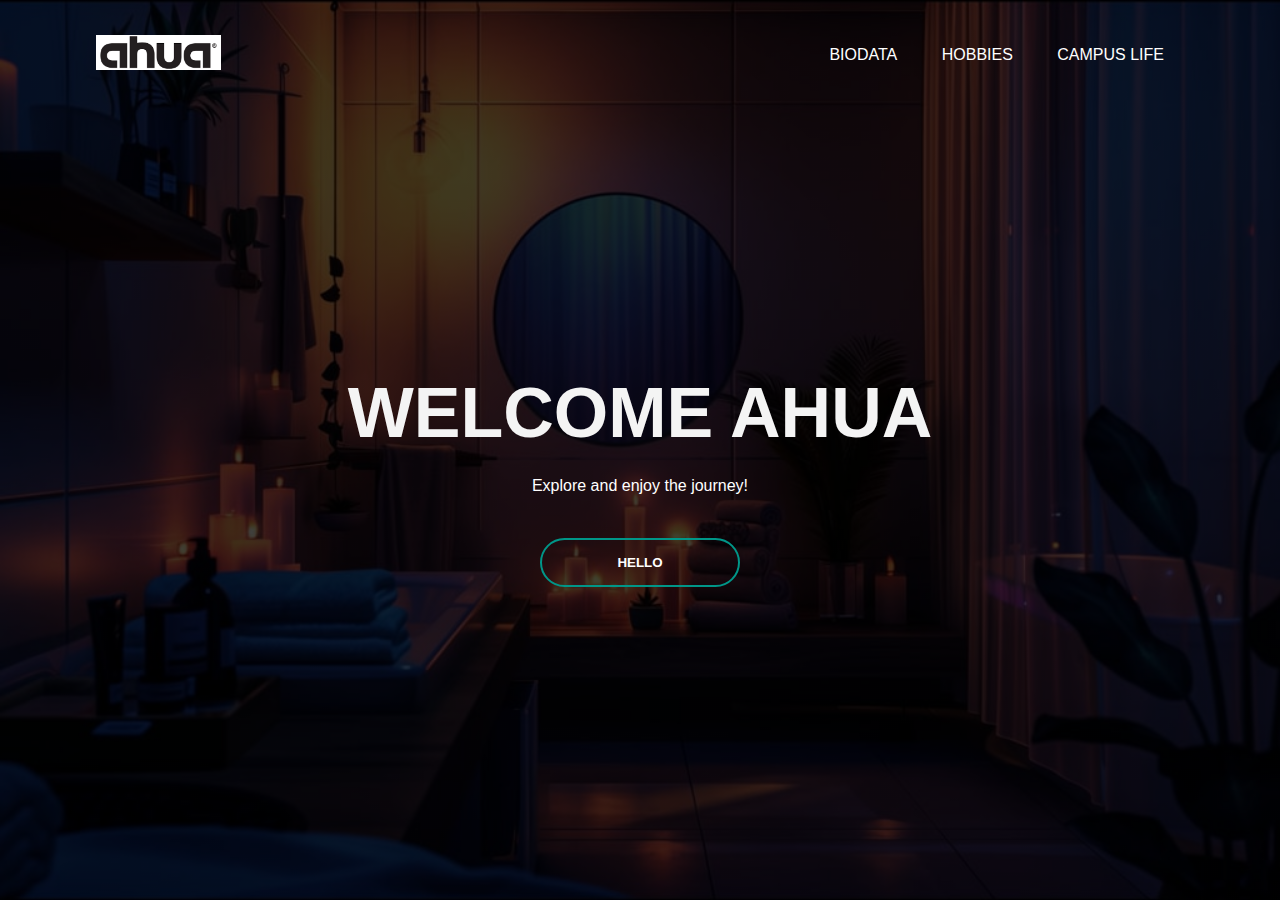
<file: index.html>
<!DOCTYPE html>
<html lang="en">
<head>
    <meta charset="UTF-8">
    <meta name="viewport" content="width=device-width, initial-scale=1.0">
    <title>My First Website</title>
    <link rel="stylesheet" href="style.css">
</head>
<body class="index">
    <div class="banner">
        <div class="navbar">
            <a href="index.html"><img src="ahua.png" class="logo"></a>
            <ul>
                <li><a href="biodata.html">Biodata</a></li>
                <li><a href="hobbies.html">Hobbies</a></li>
                <li><a href="campus_life.html">Campus Life</a></li>
            </ul>
        </div>
        <div class="content">
            <h1>WELCOME AHUA</h1>
            <p>Explore and enjoy the journey!</p>
            <div>
                <button type="button"><span></span>HELLO</button>
            </div>    
        </div>
    </div>
</body>
</html>
</file>
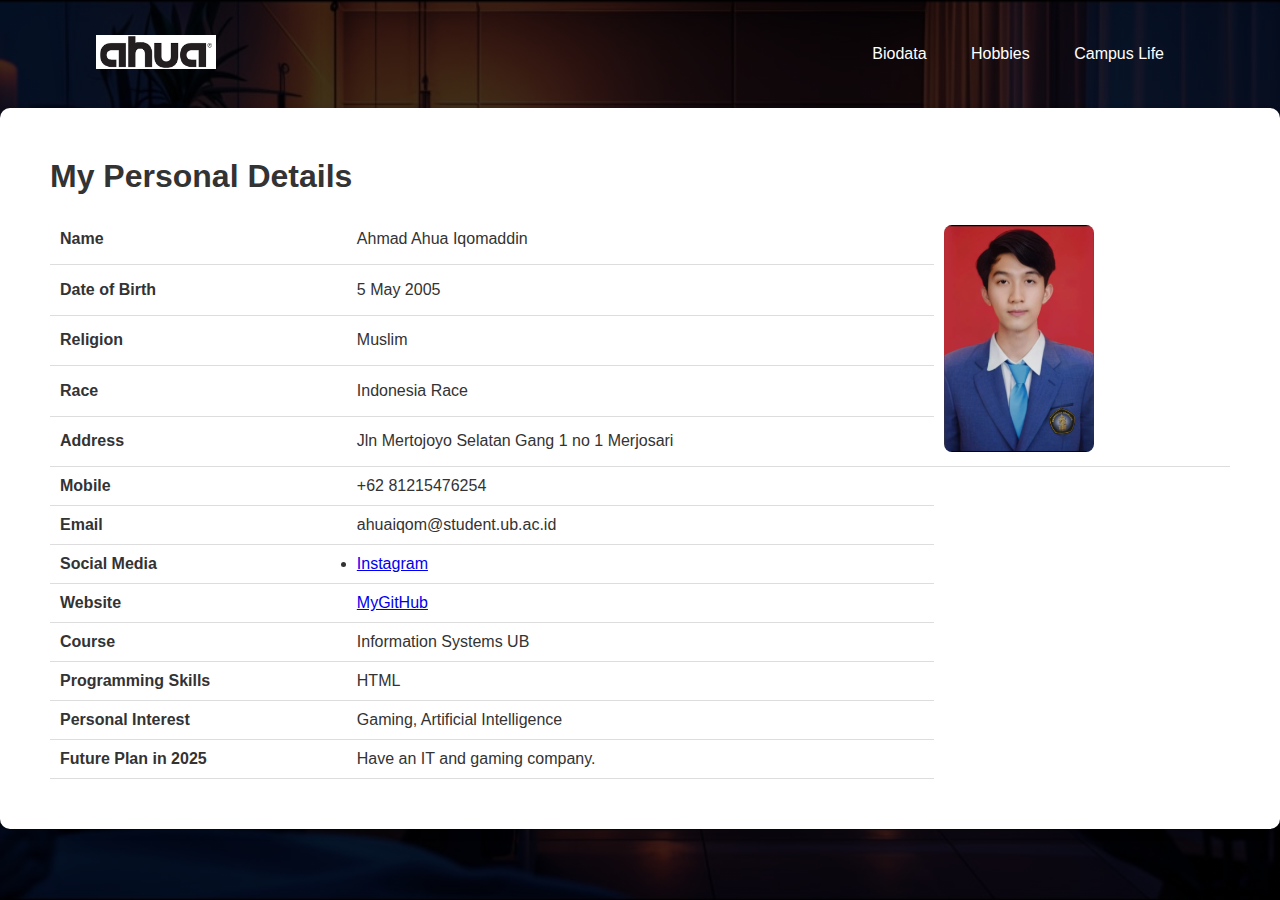
<file: biodata.html>
<!DOCTYPE html>
<html lang="en">
<head>
    <meta charset="UTF-8">
    <meta name="viewport" content="width=device-width, initial-scale=1.0">
    <title>My Biodata</title>
    <link rel="stylesheet" href="style.css">
</head>
<body class="biodata">
    <div class="banner">
        <div class="navbar">
            <a href="index.html"><img src="ahua.png" class="logo"></a>
            <ul>
                <li><a href="biodata.html">Biodata</a></li>
                <li><a href="hobbies.html">Hobbies</a></li>
                <li><a href="campus_life.html">Campus Life</a></li>
            </ul>
        </div>

        <div class="content">
            <h1>My Personal Details</h1>
            <div class="biodata-container">
                <table>
                    <tr>
                        <th>Name</th>
                        <td>Ahmad Ahua Iqomaddin</td>
                        <td rowspan="5"><img src="foto_ahua.jpeg" alt="Your Photo"></td>
                    </tr>
                    <tr>
                        <th>Date of Birth</th>
                        <td>5 May 2005</td>
                    </tr>
                    <tr>
                        <th>Religion</th>
                        <td>Muslim</td>
                    </tr>
                    <tr>
                        <th>Race</th>
                        <td>Indonesia Race</td>
                    </tr>
                    <tr>
                        <th>Address</th>
                        <td>Jln Mertojoyo Selatan Gang 1 no 1 Merjosari</td>
                    </tr>
                    <tr>
                        <th>Mobile</th>
                        <td>+62 81215476254</td>
                    </tr>
                    <tr>
                        <th>Email</th>
                        <td>ahuaiqom@student.ub.ac.id</td>
                    </tr>
                    <tr>
                        <th>Social Media</th>
                        <td>
                            <ul>
                                <li><a href="https://www.instagram.com/horizon81234" target="_blank">Instagram</a></li>
                            </ul>
                        </td>
                    </tr>
                    <tr>
                        <th>Website</th>
                        <td><a href="https://github.com/ahuaiqom" target="_blank">MyGitHub</a></td>
                    </tr>
                    <tr>
                        <th>Course</th>
                        <td>Information Systems UB</td>
                    </tr>
                    <tr>
                        <th>Programming Skills</th>
                        <td>HTML</td>
                    </tr>
                    <tr>
                        <th>Personal Interest</th>
                        <td>Gaming, Artificial Intelligence</td>
                    </tr>
                    <tr>
                        <th>Future Plan in 2025</th>
                        <td>Have an IT and gaming company.</td>
                    </tr>
                </table>
            </div>
        </div>
    </div>
</body>
</html>
</file>
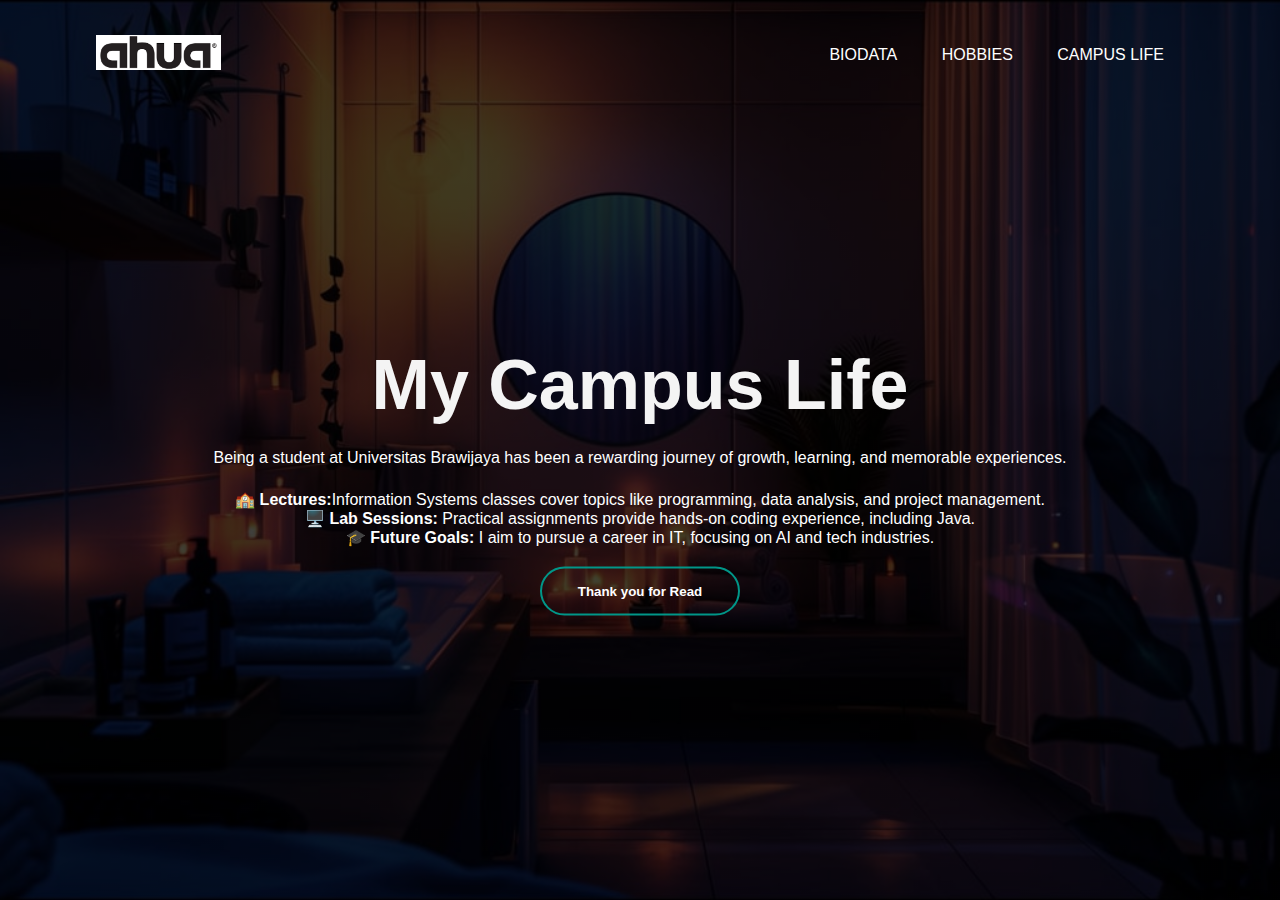
<file: campus_life.html>
<!DOCTYPE html>
<html lang="en">
<head>
    <meta charset="UTF-8">
    <meta name="viewport" content="width=device-width, initial-scale=1.0">
    <title>Hobbies - My First Website</title>
    <link rel="stylesheet" href="style.css">
</head>
<body class="index">
    <div class="banner">
        <div class="navbar">
            <a href="index.html"><img src="ahua.png" class="logo"></a>
            <ul>
                <li><a href="biodata.html">Biodata</a></li>
                <li><a href="hobbies.html">Hobbies</a></li>
                <li><a href="campus_life.html">Campus Life</a></li>
            </ul>
        </div>
        
        <div class="content">
            <h1>My Campus Life</h1>
            <p>Being a student at Universitas Brawijaya has been a rewarding journey of growth, learning, and memorable experiences.</p>
            <ul class="hobby-list"> 
                <li><strong>🏫 Lectures:</strong>Information Systems classes cover topics like programming, data analysis, and project management.</li>
                <li><strong>🖥️ Lab Sessions:</strong> Practical assignments provide hands-on coding experience, including Java.</li>
                <li><strong>🎓 Future Goals:</strong>  I aim to pursue a career in IT, focusing on AI and tech industries.</li>
            </ul>
            <div>
                <button type="button"><span></span>Thank you for Read</button>
            </div>    
        </div>
    </div>
</body>
</html>
</file>
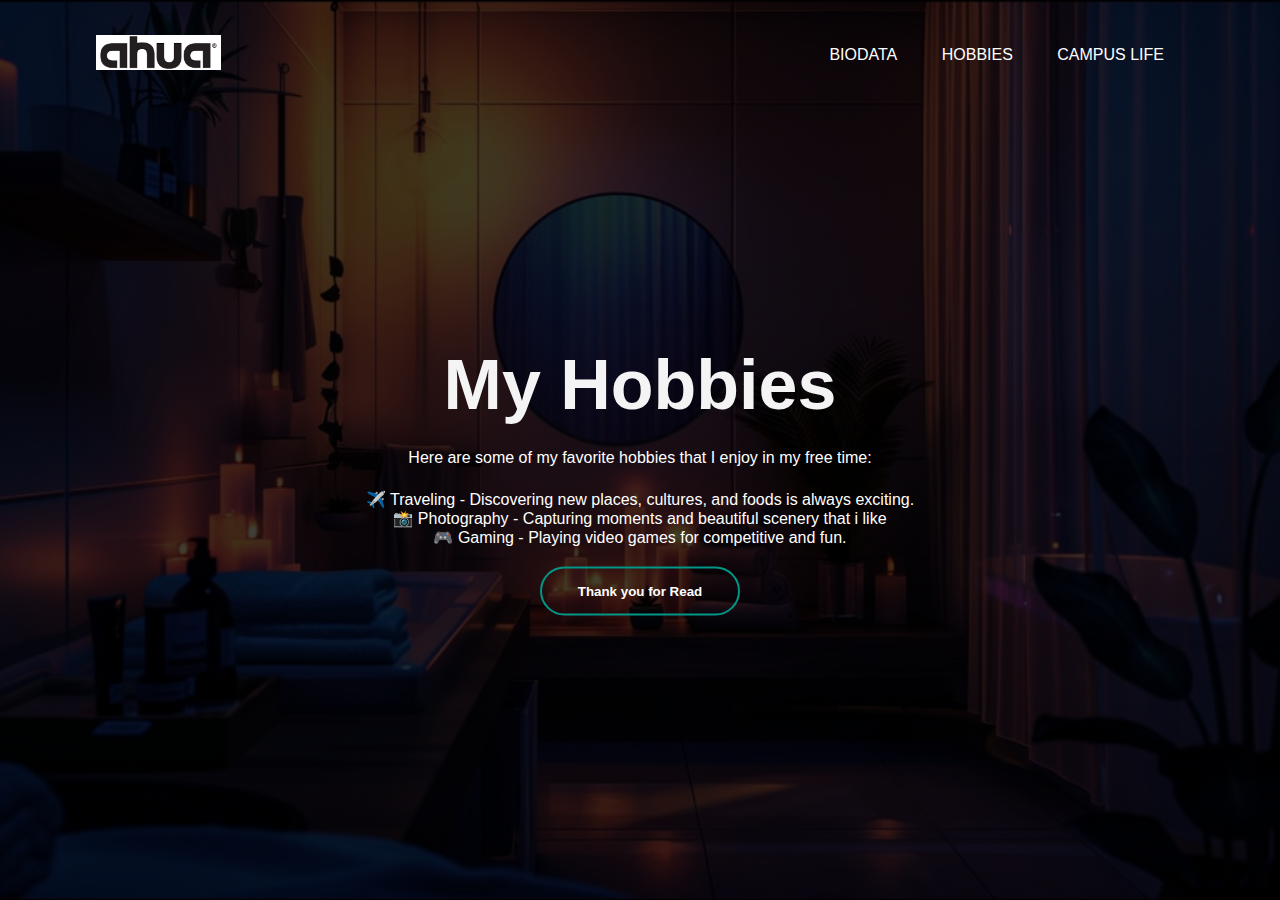
<file: hobbies.html>
<!DOCTYPE html>
<html lang="en">
<head>
    <meta charset="UTF-8">
    <meta name="viewport" content="width=device-width, initial-scale=1.0">
    <title>Hobbies - My First Website</title>
    <link rel="stylesheet" href="style.css">
</head>
<body class="index">
    <div class="banner">
        <div class="navbar">
            <a href="index.html"><img src="ahua.png" class="logo"></a>
            <ul>
                <li><a href="biodata.html">Biodata</a></li>
                <li><a href="hobbies.html">Hobbies</a></li>
                <li><a href="campus_life.html">Campus Life</a></li>
            </ul>
        </div>
        
        <div class="content">
            <h1>My Hobbies</h1>
            <p>Here are some of my favorite hobbies that I enjoy in my free time:</p>
            <ul class="hobby-list"> 
                <li>✈️ Traveling - Discovering new places, cultures, and foods is always exciting.</li>
                <li>📸 Photography - Capturing moments and beautiful scenery that i like</li>
                <li>🎮 Gaming - Playing video games for competitive and fun.</li>
            </ul>
            <div>
                <button type="button"><span></span>Thank you for Read</button>
            </div>    
        </div>
    </div>
</body>
</html>
</file>
<file: style.css>
/* General Styles */
* {
    margin: 0;
    padding: 0;
    box-sizing: border-box;
    font-family: sans-serif;
}

body {
    background-color: #f4f4f4;
    color: #333;
}

h1 {
    margin-bottom: 20px;
    color: #f4f4f4;
}

/* Index Page Styles */
.index .banner {
    width: 100%;
    height: 100vh;
    background-image: linear-gradient(rgba(0, 0, 0, 0.75), rgba(0, 0, 0, 0.75)), url('bg.jpg');
    background-size: cover;
    background-position: center;
    background-attachment: fixed;
}

.index .navbar {
    width: 85%;
    margin: auto;
    padding: 35px 0;
    display: flex;
    align-items: center;
    justify-content: space-between;
}

.index .logo {
    width: 125px;
    cursor: pointer;
}

.index .navbar ul li {
    list-style: none;
    display: inline-block;
    margin: 0 20px;
    position: relative;
}

.index .navbar ul li a {
    text-decoration: none;
    color: #fff;
    text-transform: uppercase;
}

.index .navbar ul li::after {
    content: '';
    height: 3px;
    width: 0%;
    background: #009688;
    position: absolute;
    left: 0;
    bottom: -10px;
    transition: 0.5s;
}

.index .navbar ul li:hover::after {
    width: 100%;
}

.index .content {
    position: absolute;
    width: 100%;
    top: 50%;
    transform: translateY(-50%);
    text-align: center;
    color: #fff;
}

.index .content h1 {
    font-size: 70px;
    margin-top: 80px;
}

.index .content p {
    margin: 20px auto;
    font-weight: 100;
    line-height: 25px;
}

.index button {
    width: 200px;
    padding: 15px 0;
    text-align: center;
    margin: 20px 10px;
    border-radius: 25px;
    font-weight: bold;
    border: 2px solid #009688;
    background: transparent;
    color: #fff;
    cursor: pointer;
    position: relative;
    overflow: hidden;
}

.index button span {
    background: #009688;
    height: 100%;
    width: 0%;
    border-radius: 25px;
    position: absolute;
    left: 0;
    bottom: 0;
    z-index: -1;
    transition: 0.5s;
}

.index button:hover span {
    width: 100%;
}

.index button:hover {
    border: none;
}

/* Biodata Page Styles */
.biodata .container {
    max-width: 600px;
    margin: 50px auto;
    padding: 20px;
    background-color: #fff;
    border-radius: 8px;
    box-shadow: 0 4px 8px rgba(0, 0, 0, 0.1);
    text-align: center;
}

/* Hobbies Page Styles */
.hobbies .container {
    max-width: 600px;
    margin: 50px auto;
    padding: 20px;
    background-color: #e0f7fa;
    border-radius: 8px;
    box-shadow: 0 4px 8px rgba(0, 0, 0, 0.1);
    text-align: center;
}

.hobbies ul {
    list-style-type: disc;
    text-align: left;
    padding-left: 20px;
}



/* General Reset and Shared Styles */
* {
    margin: 0;
    padding: 0;
    box-sizing: border-box;
    font-family: sans-serif;
}

body.index, body.biodata, body.campus-life {
    background-color: #f5f5f5;
    color: #333;
}

.banner {
    width: 100%;
    height: 100vh;
    background-image: linear-gradient(rgba(0,0,0,0.75), rgba(0,0,0,0.75)), url(bg.jpg);
    background-size: cover;
    background-position: center;
}

.navbar {
    width: 85%;
    margin: auto;
    padding: 35px 0;
    display: flex;
    align-items: center;
    justify-content: space-between;
}

.navbar ul {
    list-style-type: none;
}

.navbar ul li {
    display: inline;
    margin: 0 20px;
}

.navbar ul li a {
    text-decoration: none;
    color: #fff;
}

/* Biodata Page Specific Styles */
.biodata .content {
    text-align: left;
    padding: 50px;
    background-color: #fff;
    border-radius: 10px;
    box-shadow: 0 4px 8px rgba(0,0,0,0.1);
    width: 100%;
    margin: auto;
    color: #333;
}

.biodata .content h1 {
    font-size: 2rem ;
    margin-bottom: 20px;
    color: #333;
}

.biodata .content table {
    width: 100%;
    border-collapse: collapse;
}

.biodata .content th, .biodata .content td {
    padding: 10px;
    border-bottom: 1px solid #ddd;
}

.biodata .content img {
    width: 150px;
    border-radius: 8px;
}

/* General Reset and Shared Styles */
* {
    margin: 0;
    padding: 0;
    box-sizing: border-box;
    font-family: sans-serif;
}

body.index, body.biodata, body.campus-life {
    background-color: #f5f5f5;
    color: #333;
}

.banner {
    width: 100%;
    height: 100vh;
    background-image: linear-gradient(rgba(0,0,0,0.75), rgba(0,0,0,0.75)), url(bg.jpg);
    background-size: cover;
    background-position: center;
    
}

.navbar {
    width: 85%;
    margin: auto;
    padding: 35px 0;
    display: flex;
    align-items: center;
    justify-content: space-between;
}

.navbar ul {
    list-style-type: none;
}

.navbar ul li {
    display: inline;
    margin: 0 20px;
}

.navbar ul li a {
    text-decoration: none;
    color: #fff;
}



/* Shared logo styling */
.logo {
    width: 120px; /* Set the logo width */
    height: auto; /* Automatically adjusts height to maintain aspect ratio */
    cursor: pointer;
}
</file>
